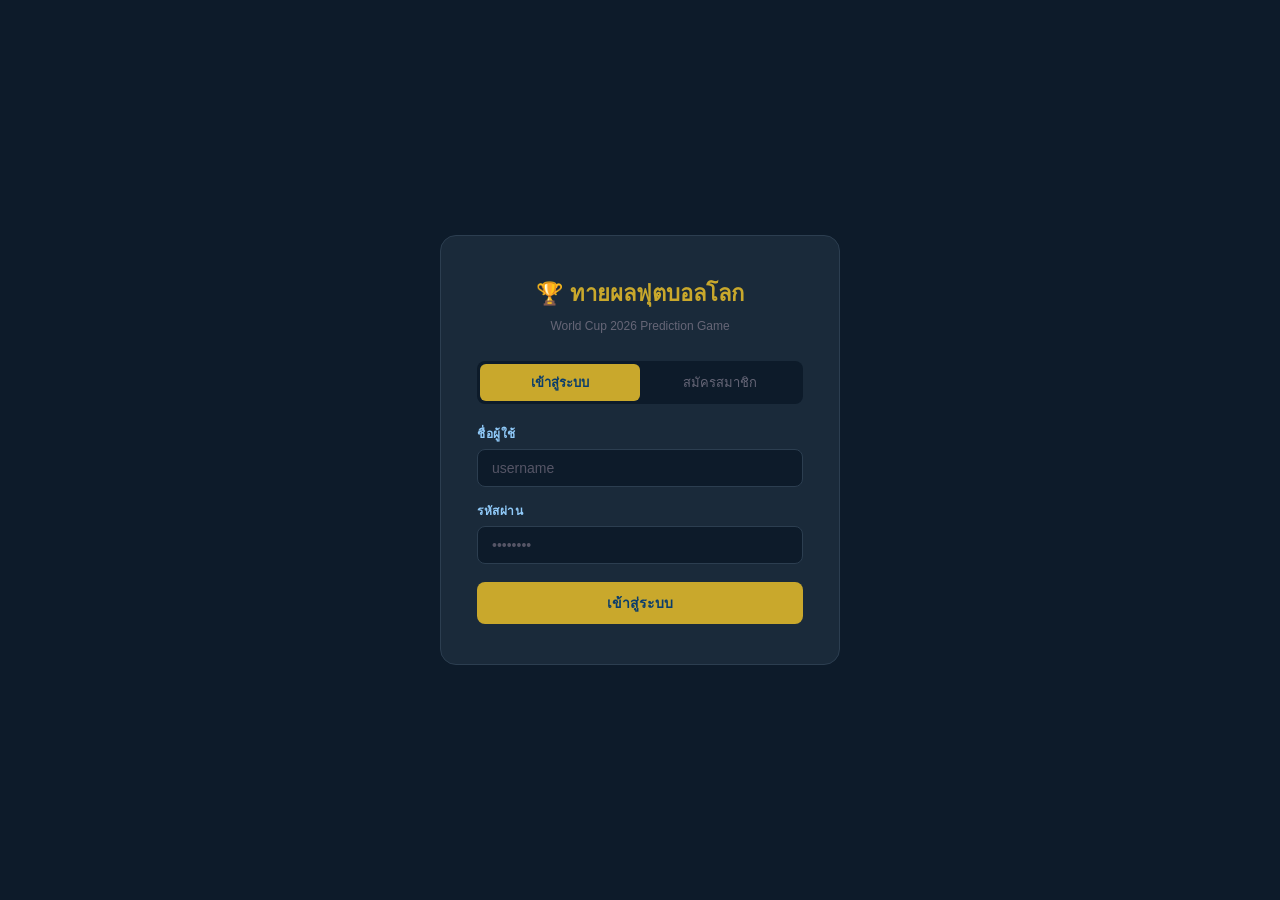
<file: uploads/worldcup/static/index_original_backup.html>
<!DOCTYPE html>
<html lang="th">
<head>
<meta charset="UTF-8">
<meta name="viewport" content="width=device-width, initial-scale=1.0">
<title>ทายผลฟุตบอลโลก 2026</title>
<style>
*{margin:0;padding:0;box-sizing:border-box}
body{font-family:'Segoe UI',Arial,sans-serif;background:#0d1b2a;color:#e0e6f0;min-height:100vh}
a{color:inherit;text-decoration:none}

/* Layout */
#app{display:flex;flex-direction:column;min-height:100vh}
nav{background:#0b3d6b;padding:0 24px;display:flex;align-items:center;justify-content:space-between;height:56px;border-bottom:2px solid #c9a82c}
.nav-brand{font-size:18px;font-weight:700;color:#c9a82c;display:flex;align-items:center;gap:8px}
.nav-user{display:flex;align-items:center;gap:16px;font-size:13px;color:#90caf9}
.nav-tabs{display:flex;gap:4px}
.tab-btn{background:none;border:none;color:#90caf9;padding:8px 16px;cursor:pointer;font-size:13px;border-radius:6px;transition:.2s}
.tab-btn:hover{background:rgba(255,255,255,.08)}
.tab-btn.active{background:#c9a82c;color:#0b3d6b;font-weight:700}
.logout-btn{background:none;border:1px solid #555;color:#aaa;padding:6px 14px;border-radius:6px;cursor:pointer;font-size:12px;transition:.2s}
.logout-btn:hover{border-color:#e74c3c;color:#e74c3c}

main{flex:1;padding:24px;max-width:960px;margin:0 auto;width:100%}
section{display:none}
section.active{display:block}

/* Cards */
.card{background:#1a2a3a;border:1px solid #2c3e50;border-radius:12px;padding:20px;margin-bottom:16px}
.card-header{font-size:15px;font-weight:700;color:#c9a82c;margin-bottom:16px;display:flex;align-items:center;gap:8px}

/* Forms */
.form-group{margin-bottom:14px}
label{display:block;font-size:12px;color:#90caf9;margin-bottom:6px;font-weight:600;text-transform:uppercase;letter-spacing:.5px}
input,select{width:100%;padding:10px 14px;background:#0d1b2a;border:1px solid #2c3e50;border-radius:8px;color:#e0e6f0;font-size:14px;transition:.2s}
input:focus,select:focus{outline:none;border-color:#c9a82c}
input::placeholder{color:#556}
.row{display:grid;grid-template-columns:1fr 1fr;gap:12px}
.row3{display:grid;grid-template-columns:1fr 1fr 1fr;gap:12px}

/* Buttons */
.btn{padding:10px 20px;border:none;border-radius:8px;cursor:pointer;font-size:14px;font-weight:600;transition:.2s}
.btn-primary{background:#c9a82c;color:#0b3d6b}
.btn-primary:hover{background:#e6c43a}
.btn-secondary{background:#1e3a5f;color:#90caf9;border:1px solid #2c3e50}
.btn-secondary:hover{background:#2c4f70}
.btn-danger{background:#7b241c;color:#fca}
.btn-danger:hover{background:#a93226}
.btn-sm{padding:6px 12px;font-size:12px}
.btn:disabled{opacity:.4;cursor:not-allowed}

/* Login page */
#login-page{display:flex;align-items:center;justify-content:center;min-height:100vh;background:#0d1b2a}
.login-box{background:#1a2a3a;border:1px solid #2c3e50;border-radius:16px;padding:40px 36px;width:100%;max-width:400px}
.login-title{text-align:center;margin-bottom:8px;font-size:22px;font-weight:700;color:#c9a82c}
.login-sub{text-align:center;font-size:12px;color:#667;margin-bottom:28px}
.tab-switch{display:flex;background:#0d1b2a;border-radius:8px;padding:3px;margin-bottom:20px}
.tab-switch button{flex:1;padding:8px;border:none;background:none;color:#667;cursor:pointer;border-radius:6px;font-size:13px;transition:.2s}
.tab-switch button.active{background:#c9a82c;color:#0b3d6b;font-weight:700}
.error-msg{background:#3d1515;border:1px solid #7b241c;border-radius:8px;padding:10px 14px;font-size:13px;color:#fca;margin-bottom:14px;display:none}

/* Match card */
.match-card{background:#1a2a3a;border:1px solid #2c3e50;border-radius:12px;padding:16px;margin-bottom:12px;transition:.2s}
.match-card:hover{border-color:#c9a82c33}
.match-teams{display:flex;align-items:center;justify-content:center;gap:12px;font-size:17px;font-weight:700;margin-bottom:8px}
.team-name{flex:1;text-align:center}
.vs{color:#556;font-size:12px}
.match-meta{display:flex;justify-content:space-between;align-items:center;font-size:12px;color:#667;margin-bottom:12px}
.handicap-badge{background:#1e3a5f;border:1px solid #2980b9;color:#90caf9;padding:3px 10px;border-radius:20px;font-size:11px}
.kickoff-time{color:#aaa}
.match-status{padding:3px 10px;border-radius:20px;font-size:11px;font-weight:600}
.status-upcoming{background:#1a3020;color:#7ec88a;border:1px solid #2e7d42}
.status-finished{background:#1a2030;color:#6a9fd8;border:1px solid #2c5f8a}
.predict-row{display:flex;gap:8px;margin-top:8px}
.predict-btn{flex:1;padding:9px;border:1px solid #2c3e50;background:#0d1b2a;color:#aaa;border-radius:8px;cursor:pointer;font-size:13px;transition:.2s;text-align:center}
.predict-btn:hover{border-color:#c9a82c;color:#c9a82c}
.predict-btn.selected{background:#c9a82c;color:#0b3d6b;border-color:#c9a82c;font-weight:700}
.predict-btn.correct{background:#1a3020;color:#7ec88a;border-color:#2e7d42}
.predict-btn.wrong{background:#2a1515;color:#e57373;border-color:#7b241c}
.score-display{text-align:center;font-size:22px;font-weight:700;color:#c9a82c;margin:4px 0}

/* Leaderboard */
.lb-table{width:100%;border-collapse:collapse}
.lb-table th{text-align:left;padding:10px 14px;font-size:12px;color:#90caf9;border-bottom:1px solid #2c3e50;text-transform:uppercase;letter-spacing:.5px}
.lb-table td{padding:12px 14px;font-size:14px;border-bottom:1px solid #1a2a3a}
.lb-table tr:hover td{background:#1e3040}
.rank-badge{width:28px;height:28px;border-radius:50%;display:inline-flex;align-items:center;justify-content:center;font-weight:700;font-size:13px}
.rank-1{background:#c9a82c;color:#0b3d6b}
.rank-2{background:#8fa3bf;color:#1a1a2e}
.rank-3{background:#7a9e6a;color:#1a2a1a}
.rank-other{background:#2c3e50;color:#90caf9}
.points-col{font-size:18px;font-weight:700;color:#c9a82c}
.me-row td{background:#1a2a1a!important}

/* History */
.hist-item{display:flex;justify-content:space-between;align-items:center;padding:12px 0;border-bottom:1px solid #1e2e3e}
.hist-match{font-size:13px;font-weight:600}
.hist-meta{font-size:11px;color:#667;margin-top:2px}
.pts-badge{padding:4px 12px;border-radius:20px;font-size:13px;font-weight:700}
.pts-2{background:#c9a82c22;color:#c9a82c;border:1px solid #c9a82c44}
.pts-15{background:#2980b922;color:#6ab0de;border:1px solid #2980b944}
.pts-1{background:#27ae6022;color:#7ec88a;border:1px solid #27ae6044}
.pts-05{background:#e67e2222;color:#e8a96a;border:1px solid #e67e2244}
.pts-0{background:#c0392b22;color:#e57373;border:1px solid #c0392b44}
.pts-pending{background:#2c3e5022;color:#667;border:1px solid #2c3e5044}

/* Admin */
.admin-grid{display:grid;grid-template-columns:1fr 1fr;gap:16px}
.result-form{display:flex;gap:8px;align-items:center}
.result-form input{width:60px;text-align:center}

/* Toast */
#toast{position:fixed;bottom:24px;right:24px;background:#c9a82c;color:#0b3d6b;padding:12px 20px;border-radius:10px;font-weight:700;font-size:14px;display:none;z-index:999;box-shadow:0 4px 20px rgba(0,0,0,.4)}
#toast.error{background:#7b241c;color:#fca}

/* Misc */
.empty-state{text-align:center;padding:40px;color:#556;font-size:14px}
.section-title{font-size:20px;font-weight:700;color:#ffffff;margin-bottom:20px;display:flex;align-items:center;gap:10px}
.badge-admin{background:#c9a82c22;color:#c9a82c;border:1px solid #c9a82c44;padding:2px 8px;border-radius:10px;font-size:11px}
</style>
</head>
<body>

<!-- Login Page -->
<div id="login-page">
  <div class="login-box">
    <div class="login-title">🏆 ทายผลฟุตบอลโลก</div>
    <div class="login-sub">World Cup 2026 Prediction Game</div>
    <div class="tab-switch">
      <button id="tab-login" class="active" onclick="switchAuthTab('login')">เข้าสู่ระบบ</button>
      <button id="tab-register" onclick="switchAuthTab('register')">สมัครสมาชิก</button>
    </div>
    <div id="auth-error" class="error-msg"></div>

    <!-- Login form -->
    <div id="form-login">
      <div class="form-group">
        <label>ชื่อผู้ใช้</label>
        <input id="login-username" type="text" placeholder="username" onkeydown="if(event.key==='Enter')doLogin()">
      </div>
      <div class="form-group">
        <label>รหัสผ่าน</label>
        <input id="login-password" type="password" placeholder="••••••••" onkeydown="if(event.key==='Enter')doLogin()">
      </div>
      <button class="btn btn-primary" style="width:100%;margin-top:4px" onclick="doLogin()">เข้าสู่ระบบ</button>
    </div>

    <!-- Register form -->
    <div id="form-register" style="display:none">
      <div class="form-group">
        <label>ชื่อผู้ใช้ (สำหรับ Login)</label>
        <input id="reg-username" type="text" placeholder="username">
      </div>
      <div class="form-group">
        <label>ชื่อที่ใช้แสดง</label>
        <input id="reg-display" type="text" placeholder="ชื่อในตารางคะแนน">
      </div>
      <div class="form-group">
        <label>รหัสผ่าน</label>
        <input id="reg-password" type="password" placeholder="••••••••">
      </div>
      <button class="btn btn-primary" style="width:100%;margin-top:4px" onclick="doRegister()">สมัครสมาชิก</button>
    </div>
  </div>
</div>

<!-- Main App -->
<div id="app" style="display:none">
  <nav>
    <div class="nav-brand">🏆 ทายผลฟุตบอลโลก</div>
    <div class="nav-tabs">
      <button class="tab-btn active" onclick="showTab('matches')">นัดแข่งขัน</button>
      <button class="tab-btn" onclick="showTab('leaderboard')">ตารางคะแนน</button>
      <button class="tab-btn" onclick="showTab('history')">การทายของฉัน</button>
      <button class="tab-btn" id="admin-tab" style="display:none" onclick="showTab('admin')">⚙ Admin</button>
    </div>
    <div class="nav-user">
      <span id="nav-username"></span>
      <button class="logout-btn" onclick="doLogout()">ออกจากระบบ</button>
    </div>
  </nav>

  <main>
    <!-- Matches -->
    <section id="sec-matches" class="active">
      <div class="section-title">⚽ นัดแข่งขัน</div>
      <div id="matches-list"></div>
    </section>

    <!-- Leaderboard -->
    <section id="sec-leaderboard">
      <div class="section-title">🏆 ตารางคะแนน</div>
      <div class="card">
        <table class="lb-table">
          <thead><tr>
            <th style="width:50px">อันดับ</th>
            <th>ผู้เล่น</th>
            <th>นัดที่ทาย</th>
            <th>ชนะเต็ม</th>
            <th>คะแนนรวม</th>
          </tr></thead>
          <tbody id="lb-body"></tbody>
        </table>
      </div>
    </section>

    <!-- History -->
    <section id="sec-history">
      <div class="section-title">📋 ประวัติการทายของฉัน</div>
      <div class="card">
        <div id="history-list"></div>
      </div>
    </section>

    <!-- Admin -->
    <section id="sec-admin">
      <div class="section-title">⚙ Admin Panel <span class="badge-admin">น้องปอนด์</span></div>
      <div class="admin-grid">
        <!-- Add match -->
        <div class="card">
          <div class="card-header">➕ เพิ่มนัดแข่งขัน</div>
          <div class="row">
            <div class="form-group">
              <label>ทีมเหย้า</label>
              <input id="m-home" type="text" placeholder="Brazil">
            </div>
            <div class="form-group">
              <label>ทีมเยือน</label>
              <input id="m-away" type="text" placeholder="Argentina">
            </div>
          </div>
          <div class="form-group">
            <label>ทีมที่ต่อ (Handicap)</label>
            <select id="m-hteam">
              <option value="">-- เลือกทีม --</option>
            </select>
          </div>
          <div class="row">
            <div class="form-group">
              <label>ราคา Handicap</label>
              <input id="m-hval" type="number" step="0.25" placeholder="0.5">
            </div>
            <div class="form-group">
              <label>วันเวลาเตะ</label>
              <input id="m-kickoff" type="datetime-local">
            </div>
          </div>
          <button class="btn btn-primary" onclick="addMatch()">เพิ่มนัด</button>
        </div>

        <!-- Set result -->
        <div class="card">
          <div class="card-header">✅ กรอกผลการแข่งขัน</div>
          <div id="admin-matches-list"></div>
        </div>
      </div>
    </section>
  </main>
</div>

<div id="toast"></div>

<script>
const API = '';
let token = localStorage.getItem('wc_token') || '';
let currentUser = null;
let allMatches = [];
let myPreds = {};

// ─── Auth ─────────────────────────────────────────────────
function switchAuthTab(t) {
  document.getElementById('form-login').style.display = t==='login'?'block':'none';
  document.getElementById('form-register').style.display = t==='register'?'block':'none';
  document.getElementById('tab-login').classList.toggle('active', t==='login');
  document.getElementById('tab-register').classList.toggle('active', t==='register');
  document.getElementById('auth-error').style.display = 'none';
}

async function doLogin() {
  const u = document.getElementById('login-username').value.trim();
  const p = document.getElementById('login-password').value;
  if (!u || !p) return showAuthError('กรุณากรอกข้อมูลให้ครบ');
  const fd = new FormData(); fd.append('username', u); fd.append('password', p);
  try {
    const r = await fetch(`${API}/token`, {method:'POST', body: fd});
    const d = await r.json();
    if (!r.ok) return showAuthError(d.detail || 'เข้าสู่ระบบไม่สำเร็จ');
    token = d.access_token;
    localStorage.setItem('wc_token', token);
    currentUser = {display_name: d.display_name, is_admin: d.is_admin, username: u};
    startApp();
  } catch(e) { showAuthError('ไม่สามารถเชื่อมต่อ server ได้'); }
}

async function doRegister() {
  const u = document.getElementById('reg-username').value.trim();
  const dn = document.getElementById('reg-display').value.trim();
  const p = document.getElementById('reg-password').value;
  if (!u || !dn || !p) return showAuthError('กรุณากรอกข้อมูลให้ครบ');
  try {
    const r = await fetch(`${API}/register`, {method:'POST', headers:{'Content-Type':'application/json'}, body: JSON.stringify({username:u, display_name:dn, password:p})});
    const d = await r.json();
    if (!r.ok) return showAuthError(d.detail || 'สมัครไม่สำเร็จ');
    showAuthError(''); showToast('สมัครสำเร็จ! เข้าสู่ระบบได้เลย');
    switchAuthTab('login');
    document.getElementById('login-username').value = u;
  } catch(e) { showAuthError('ไม่สามารถเชื่อมต่อ server ได้'); }
}

function showAuthError(msg) {
  const el = document.getElementById('auth-error');
  el.textContent = msg; el.style.display = msg ? 'block' : 'none';
}

function doLogout() {
  token = ''; localStorage.removeItem('wc_token');
  document.getElementById('login-page').style.display = 'flex';
  document.getElementById('app').style.display = 'none';
}

// ─── App Start ────────────────────────────────────────────
async function startApp() {
  document.getElementById('login-page').style.display = 'none';
  document.getElementById('app').style.display = 'flex';
  document.getElementById('nav-username').textContent = currentUser.display_name;
  if (currentUser.is_admin) document.getElementById('admin-tab').style.display = 'block';
  await Promise.all([loadMatches(), loadMyPreds()]);
  renderMatches();
}

async function api(path, opts={}) {
  const r = await fetch(`${API}${path}`, {
    ...opts,
    headers: {'Authorization': `Bearer ${token}`, 'Content-Type':'application/json', ...(opts.headers||{})}
  });
  if (r.status === 401) { doLogout(); return null; }
  return r;
}

async function loadMatches() {
  const r = await api('/matches');
  if (!r) return;
  allMatches = await r.json();
}

async function loadMyPreds() {
  const r = await api('/predictions/mine');
  if (!r) return;
  const preds = await r.json();
  myPreds = {};
  preds.forEach(p => myPreds[p.match_id] = p);
}

// ─── Tab Navigation ───────────────────────────────────────
function showTab(name) {
  document.querySelectorAll('section').forEach(s => s.classList.remove('active'));
  document.querySelectorAll('.tab-btn').forEach(b => b.classList.remove('active'));
  document.getElementById(`sec-${name}`).classList.add('active');
  event.target.classList.add('active');
  if (name === 'matches') { loadMatches().then(() => loadMyPreds().then(renderMatches)); }
  if (name === 'leaderboard') loadLeaderboard();
  if (name === 'history') loadHistory();
  if (name === 'admin') loadAdminMatches();
}

// ─── Matches ──────────────────────────────────────────────
function renderMatches() {
  const el = document.getElementById('matches-list');
  if (!allMatches.length) { el.innerHTML = '<div class="empty-state">ยังไม่มีนัดแข่งขัน</div>'; return; }
  el.innerHTML = allMatches.map(m => {
    const pred = myPreds[m.id];
    const isFinished = m.status === 'finished';
    const kickoff = new Date(m.kickoff_time);
    const cutoff = new Date(kickoff - 30*60*1000);
    const canPredict = !isFinished && new Date() < cutoff;
    const hLabel = `${m.handicap_team} ต่อ ${m.handicap_value}`;

    let homeClass = 'predict-btn', awayClass = 'predict-btn';
    if (pred) {
      if (!isFinished) {
        if (pred.predicted_winner === m.team_home) homeClass += ' selected';
        else awayClass += ' selected';
      } else {
        const isHomeCorrect = pred.points > 0;
        const predictedHome = pred.predicted_winner === m.team_home;
        if (predictedHome) homeClass += isHomeCorrect ? ' correct' : ' wrong';
        else awayClass += isHomeCorrect ? ' wrong' : ' correct';
      }
    }

    const ptsLabel = pred && isFinished ? `<span class="pts-badge ${ptsBadgeClass(pred.points)}">${pred.points} แต้ม</span>` : '';
    const scoreHtml = isFinished ? `<div class="score-display">${m.score_home} - ${m.score_away}</div>` : '';

    return `<div class="match-card">
      <div class="match-teams">
        <div class="team-name">${m.team_home}</div>
        <div class="vs">VS</div>
        <div class="team-name">${m.team_away}</div>
      </div>
      ${scoreHtml}
      <div class="match-meta">
        <span class="handicap-badge">${hLabel}</span>
        <span class="kickoff-time">${fmtDate(kickoff)}</span>
        <span class="match-status ${isFinished?'status-finished':'status-upcoming'}">${isFinished?'จบแล้ว':'กำลังจะเตะ'}</span>
      </div>
      ${ptsLabel}
      ${canPredict ? `<div class="predict-row">
        <button class="${homeClass}" onclick="predict(${m.id},'${m.team_home}',this)">${m.team_home}</button>
        <button class="${awayClass}" onclick="predict(${m.id},'${m.team_away}',this)">${m.team_away}</button>
      </div>` : (!pred && !isFinished ? `<div style="text-align:center;font-size:12px;color:#e57373;margin-top:8px">⏰ หมดเวลาทาย</div>` : '')}
    </div>`;
  }).join('');
}

async function predict(matchId, team, btn) {
  const r = await api('/predictions', {method:'POST', body: JSON.stringify({match_id:matchId, predicted_winner:team})});
  if (!r) return;
  const d = await r.json();
  if (!r.ok) { showToast(d.detail, true); return; }
  showToast(`ทายไว้: ${team} ✓`);
  myPreds[matchId] = {predicted_winner: team, match_id: matchId};
  renderMatches();
}

// ─── Leaderboard ──────────────────────────────────────────
async function loadLeaderboard() {
  const r = await api('/leaderboard'); if (!r) return;
  const rows = await r.json();
  const body = document.getElementById('lb-body');
  if (!rows.length) { body.innerHTML = '<tr><td colspan="5" class="empty-state">ยังไม่มีข้อมูล</td></tr>'; return; }
  body.innerHTML = rows.map((row, i) => {
    const rank = i + 1;
    const rankCls = rank <= 3 ? `rank-${rank}` : 'rank-other';
    const isMe = row.username === currentUser.username;
    return `<tr class="${isMe?'me-row':''}">
      <td><span class="rank-badge ${rankCls}">${rank}</span></td>
      <td>${row.display_name}${isMe?' <span style="color:#667;font-size:11px">(ฉัน)</span>':''}</td>
      <td style="color:#aaa">${row.total_predictions}</td>
      <td style="color:#7ec88a">${row.wins}</td>
      <td class="points-col">${row.total_points}</td>
    </tr>`;
  }).join('');
}

// ─── History ──────────────────────────────────────────────
async function loadHistory() {
  const r = await api('/predictions/mine'); if (!r) return;
  const preds = await r.json();
  const el = document.getElementById('history-list');
  if (!preds.length) { el.innerHTML = '<div class="empty-state">ยังไม่มีการทาย</div>'; return; }
  el.innerHTML = preds.map(p => {
    const isFinished = p.status === 'finished';
    const pts = isFinished ? p.points : null;
    const ptsHtml = pts !== null
      ? `<span class="pts-badge ${ptsBadgeClass(pts)}">${pts} แต้ม</span>`
      : `<span class="pts-badge pts-pending">รอผล</span>`;
    const score = isFinished ? ` (${p.score_home}-${p.score_away})` : '';
    return `<div class="hist-item">
      <div>
        <div class="hist-match">${p.team_home} vs ${p.team_away}${score}</div>
        <div class="hist-meta">ทาย: <strong style="color:#c9a82c">${p.predicted_winner}</strong> &nbsp;|&nbsp; ${fmtDate(new Date(p.kickoff_time))}</div>
      </div>
      ${ptsHtml}
    </div>`;
  }).join('');
}

// ─── Admin ────────────────────────────────────────────────
async function addMatch() {
  const home = document.getElementById('m-home').value.trim();
  const away = document.getElementById('m-away').value.trim();
  const hteam = document.getElementById('m-hteam').value;
  const hval = parseFloat(document.getElementById('m-hval').value);
  const kickoff = document.getElementById('m-kickoff').value;
  if (!home||!away||!hteam||!hval||!kickoff) return showToast('กรอกข้อมูลให้ครบ', true);
  const r = await api('/matches', {method:'POST', body: JSON.stringify({team_home:home, team_away:away, handicap_team:hteam, handicap_value:hval, kickoff_time:kickoff})});
  if (!r||!r.ok) { showToast('เพิ่มนัดไม่สำเร็จ', true); return; }
  showToast('เพิ่มนัดสำเร็จ ✓');
  ['m-home','m-away','m-hval','m-kickoff'].forEach(id => document.getElementById(id).value = '');
  await loadMatches();
  loadAdminMatches();
}

// Update handicap team dropdown when teams are typed
document.addEventListener('input', e => {
  if (e.target.id === 'm-home' || e.target.id === 'm-away') {
    const h = document.getElementById('m-home').value.trim();
    const a = document.getElementById('m-away').value.trim();
    const sel = document.getElementById('m-hteam');
    sel.innerHTML = '<option value="">-- เลือกทีม --</option>';
    if (h) sel.innerHTML += `<option value="${h}">${h}</option>`;
    if (a) sel.innerHTML += `<option value="${a}">${a}</option>`;
  }
});

async function loadAdminMatches() {
  await loadMatches();
  const el = document.getElementById('admin-matches-list');
  const upcoming = allMatches.filter(m => m.status !== 'finished');
  if (!upcoming.length) { el.innerHTML = '<div class="empty-state">ไม่มีนัดที่รอกรอกผล</div>'; return; }
  el.innerHTML = upcoming.map(m =>
    `<div style="margin-bottom:12px;padding-bottom:12px;border-bottom:1px solid #1e2e3e">
      <div style="font-size:13px;font-weight:600;margin-bottom:8px;color:#90caf9">${m.team_home} vs ${m.team_away}</div>
      <div style="font-size:11px;color:#667;margin-bottom:8px">${fmtDate(new Date(m.kickoff_time))}</div>
      <div class="result-form">
        <input id="sh-${m.id}" type="number" min="0" placeholder="${m.team_home.slice(0,3)}">
        <span style="color:#667">-</span>
        <input id="sa-${m.id}" type="number" min="0" placeholder="${m.team_away.slice(0,3)}">
        <button class="btn btn-primary btn-sm" onclick="setResult(${m.id})">บันทึก</button>
        <button class="btn btn-danger btn-sm" onclick="deleteMatch(${m.id})">ลบ</button>
      </div>
    </div>`
  ).join('');
}

async function setResult(matchId) {
  const sh = parseInt(document.getElementById(`sh-${matchId}`).value);
  const sa = parseInt(document.getElementById(`sa-${matchId}`).value);
  if (isNaN(sh)||isNaN(sa)) return showToast('กรอกสกอร์ให้ครบ', true);
  const r = await api('/admin/result', {method:'POST', body: JSON.stringify({match_id:matchId, score_home:sh, score_away:sa})});
  const d = await r.json();
  if (!r.ok) { showToast(d.detail, true); return; }
  showToast(`บันทึกผลสำเร็จ คำนวณแล้ว ${d.updated} คน ✓`);
  loadAdminMatches();
}

async function deleteMatch(matchId) {
  if (!confirm('ลบนัดนี้และการทายทั้งหมดที่เกี่ยวข้อง?')) return;
  const r = await api(`/matches/${matchId}`, {method:'DELETE'});
  if (!r||!r.ok) return showToast('ลบไม่สำเร็จ', true);
  showToast('ลบนัดแล้ว');
  loadAdminMatches();
}

// ─── Helpers ──────────────────────────────────────────────
function ptsBadgeClass(pts) {
  if (pts === 2) return 'pts-2';
  if (pts === 1.5) return 'pts-15';
  if (pts === 1) return 'pts-1';
  if (pts === 0.5) return 'pts-05';
  return 'pts-0';
}

function fmtDate(d) {
  return d.toLocaleString('th-TH', {day:'2-digit', month:'short', hour:'2-digit', minute:'2-digit'});
}

function showToast(msg, isError=false) {
  const t = document.getElementById('toast');
  t.textContent = msg; t.className = isError ? 'error' : '';
  t.style.display = 'block';
  setTimeout(() => t.style.display='none', 3000);
}

// ─── Init ─────────────────────────────────────────────────
async function init() {
  if (!token) return;
  const r = await fetch(`${API}/me`, {headers:{'Authorization':`Bearer ${token}`}});
  if (!r.ok) { localStorage.removeItem('wc_token'); token=''; return; }
  currentUser = await r.json();
  startApp();
}
init();
</script>
</body>
</html>
</file>
